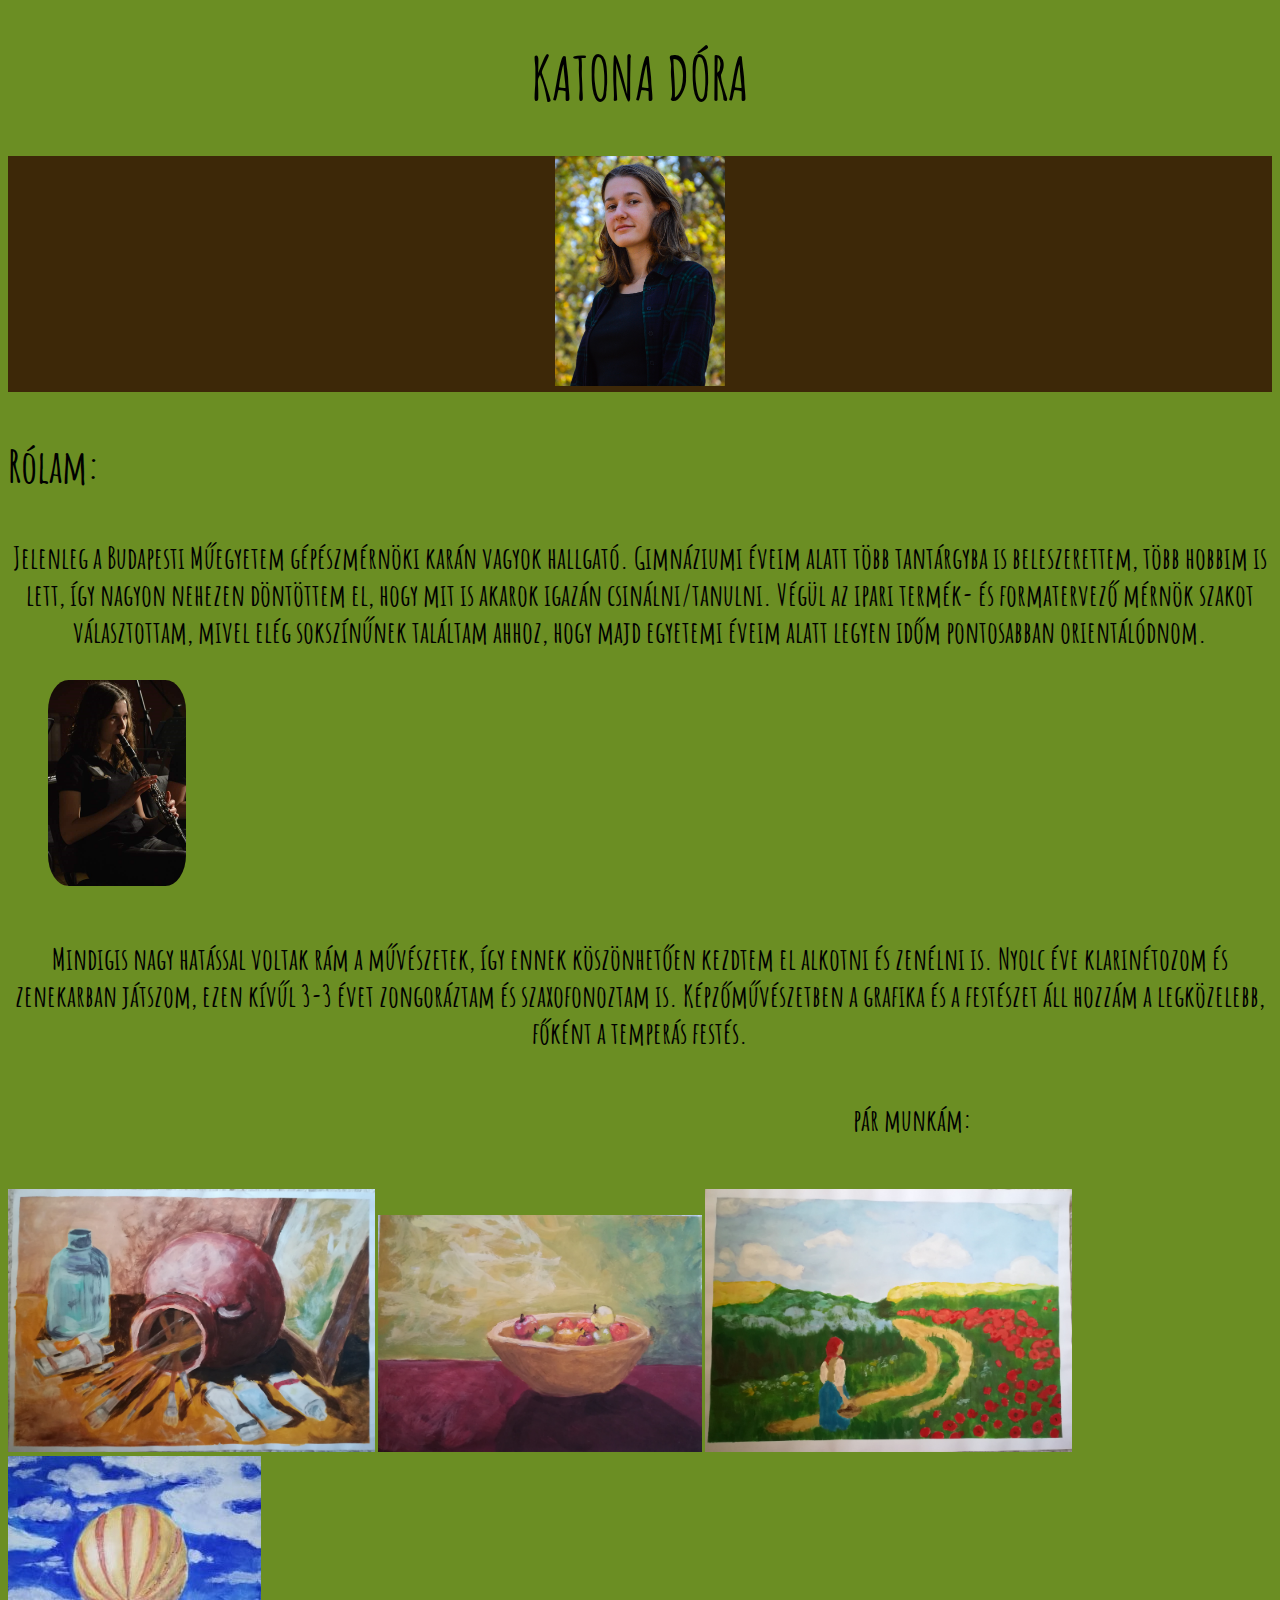
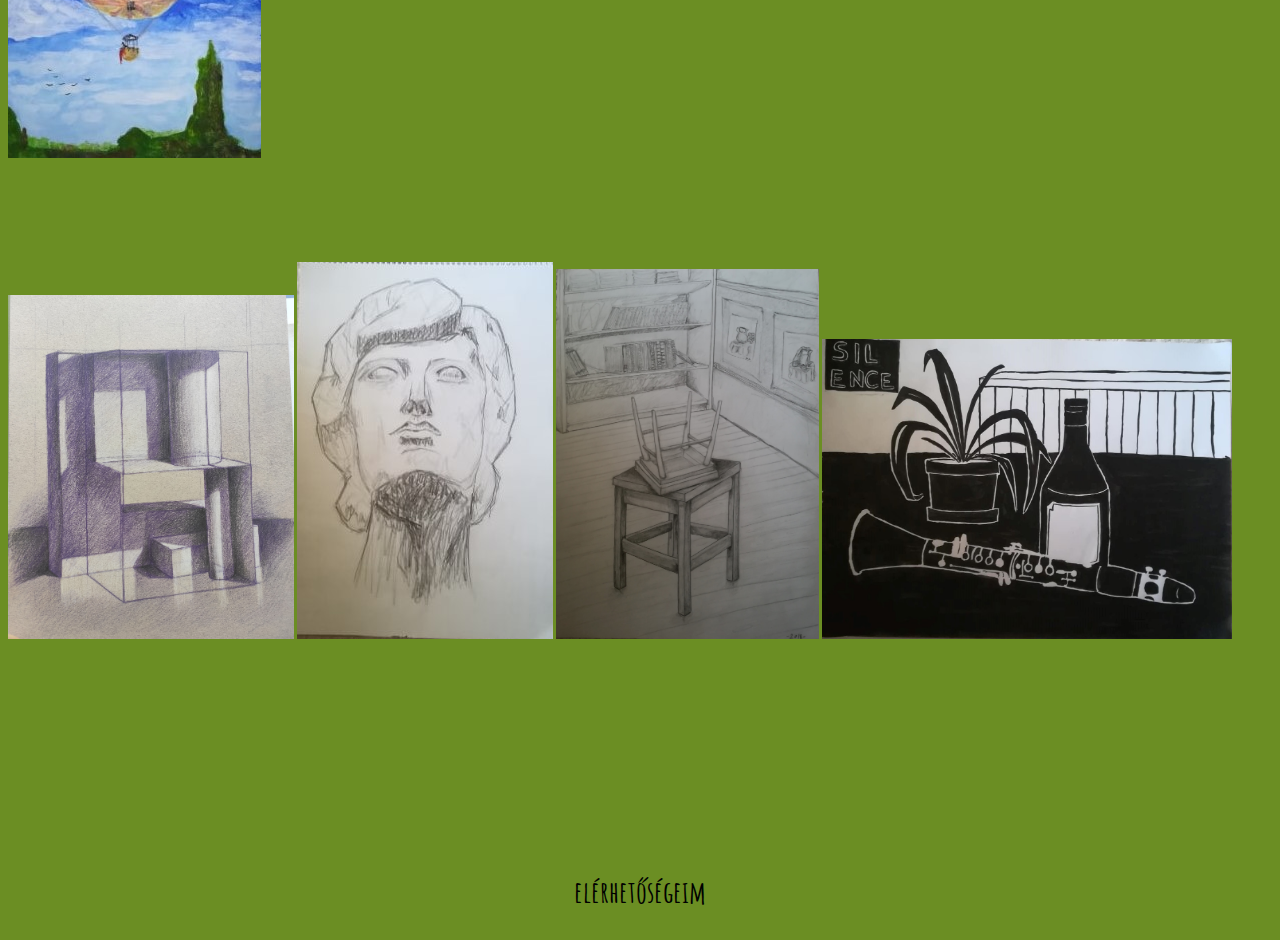
<file: index.html>
<!DOCTYPE html>
<html>
<head>
	<title>Portfólió</title>
	 <meta name="viewport" content="width=device-width, initial-scale=1.0">
	 <meta charset="UTF-8">
	 <link href="weblap/kinezet.css" rel="stylesheet" >
	 <link href="https://fonts.googleapis.com/css?family=Amatic+SC&display=swap" rel="stylesheet">
</head>
<body>
	<main>
		
		<h1> KATONA DÓRA</h1>
		
		<h2><img src="weblap/képek2/myimage.jpg" alt="myimage" width="170,25px" height="230px"></h2> 
		
		
		
		<h3>      <span>Rólam:</span>     </h3>
	
		<p><b>
			
			Jelenleg a Budapesti Műegyetem gépészmérnöki karán vagyok hallgató. 
			Gimnáziumi éveim alatt több tantárgyba is beleszerettem, több hobbim is lett, így nagyon nehezen döntöttem el, hogy mit is akarok igazán csinálni/tanulni. Végül az ipari termék- és formatervező mérnök szakot választottam, mivel elég sokszínűnek találtam ahhoz, hogy majd egyetemi éveim alatt legyen időm pontosabban orientálódnom.

		</p>
	
	<h4>
	
		<figure class="box">
			<img src="weblap/képek2/zene.jpg" width="138px" height="206px" class="zene">
			<div class="overlay">
				<div class="text">
					<br>
					

					
				</div>
				
		

			
		</figure>

		<p>Mindigis nagy hatással voltak rám a művészetek, így ennek köszönhetően kezdtem el alkotni és zenélni is. Nyolc éve klarinétozom és zenekarban játszom, ezen kívűl 3-3 évet zongoráztam és szaxofonoztam is. Képzőművészetben a grafika és a festészet áll hozzám a legközelebb, főként a temperás festés.
		
		</p></article>
	
 <h5> <span> pár munkám: </span> </h5>

	<img src="weblap/portfolió/ecsetek.jpg" width="367,5px" height="263px">
	<img src="weblap/portfolió/gyümölcstál.jpg" width="324,8px" height="237,4px">
	<img src="weblap/portfolió/mező.jpg" width="367,5px" height="263px">
	<img src="weblap/portfolió/léghajó.jpg" width="253px" height="302px">
	<br><br><br><br><br><br>

	<img src="weblap/portfolió/kockológia.jpg" width="286,5px" height="344,5px">
	<img src="weblap/portfolió/szoborfej.jpg" width="256px" height="377px">
	<img src="weblap/portfolió/székek.jpg" width="263,4px" height="370,5px">
	<img src="weblap/portfolió/nyugalom.jpg" width="410px" height="300px">

			<br><br><br><br><br><br>
				<br><br><br><br><br> </p>



				<p> <span id="egyedispanid">  elérhetőségeim  </span>  </p>

				</h4>
</file>
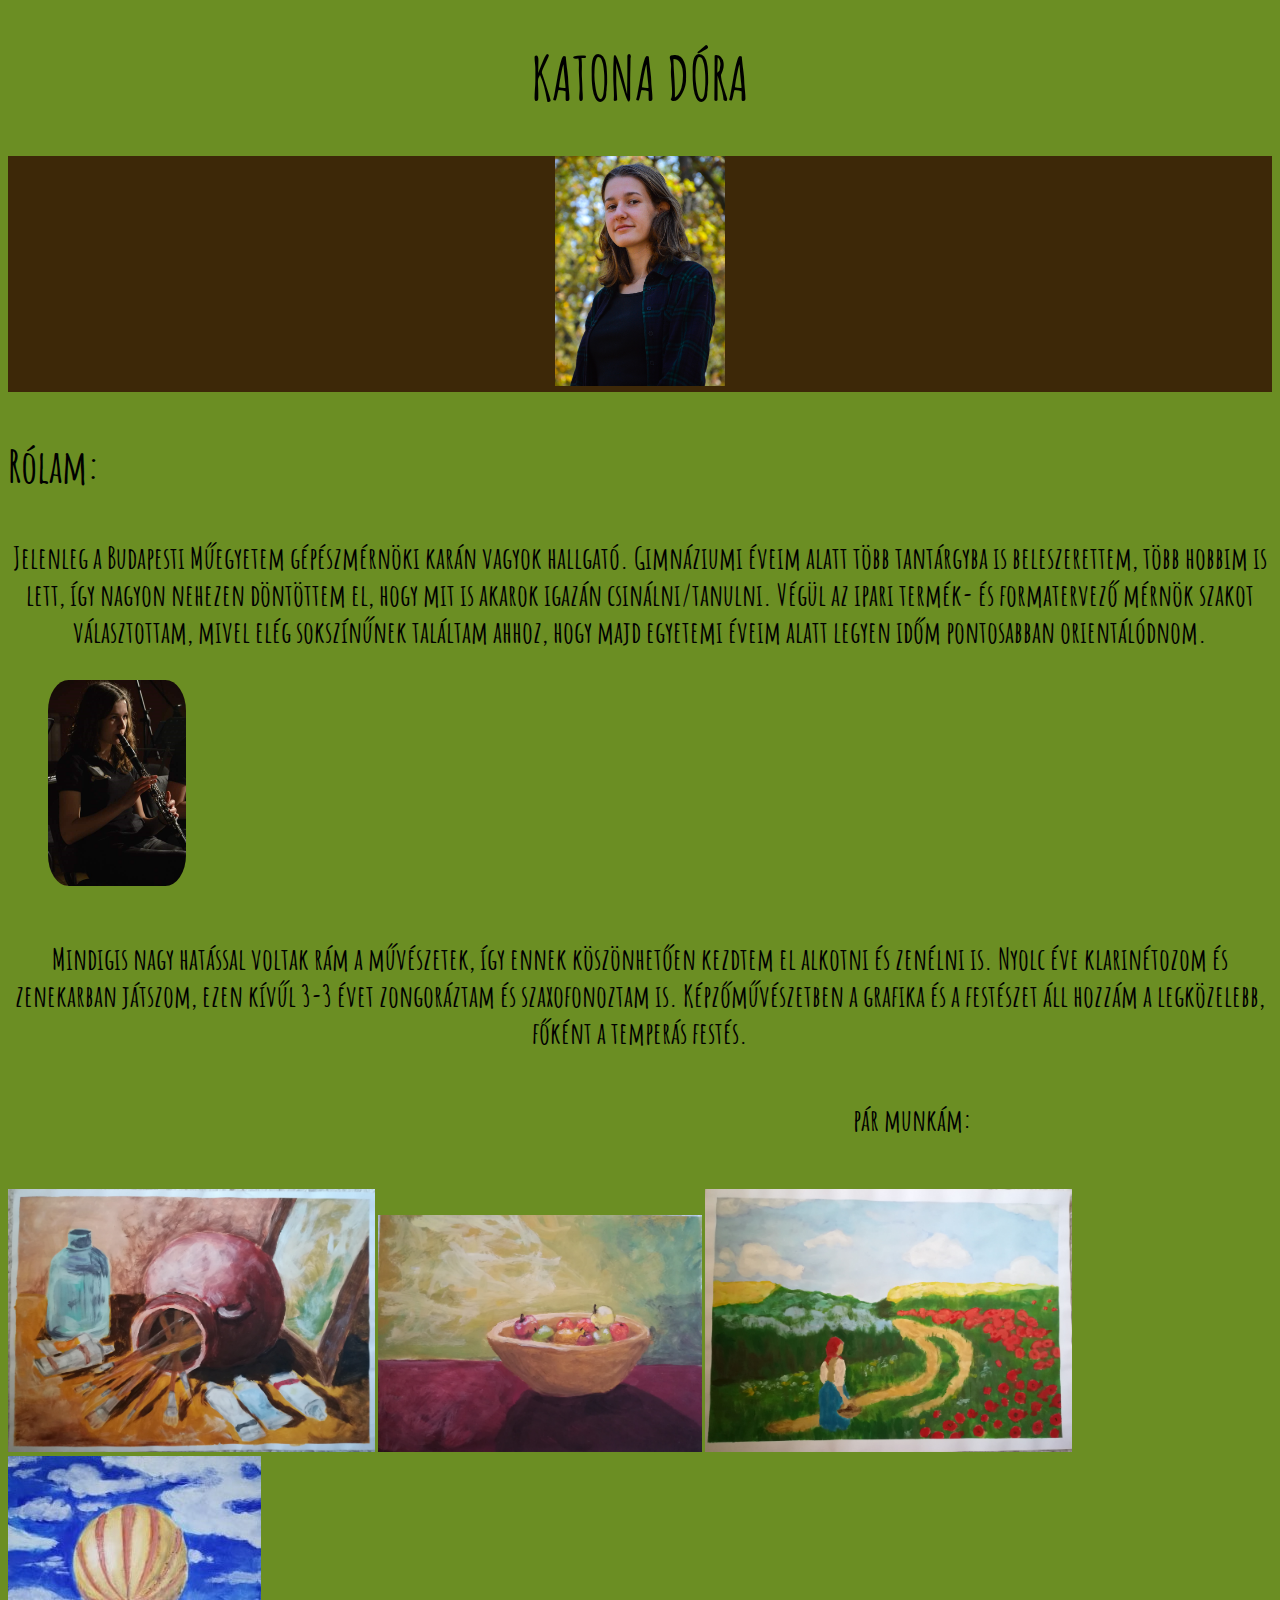
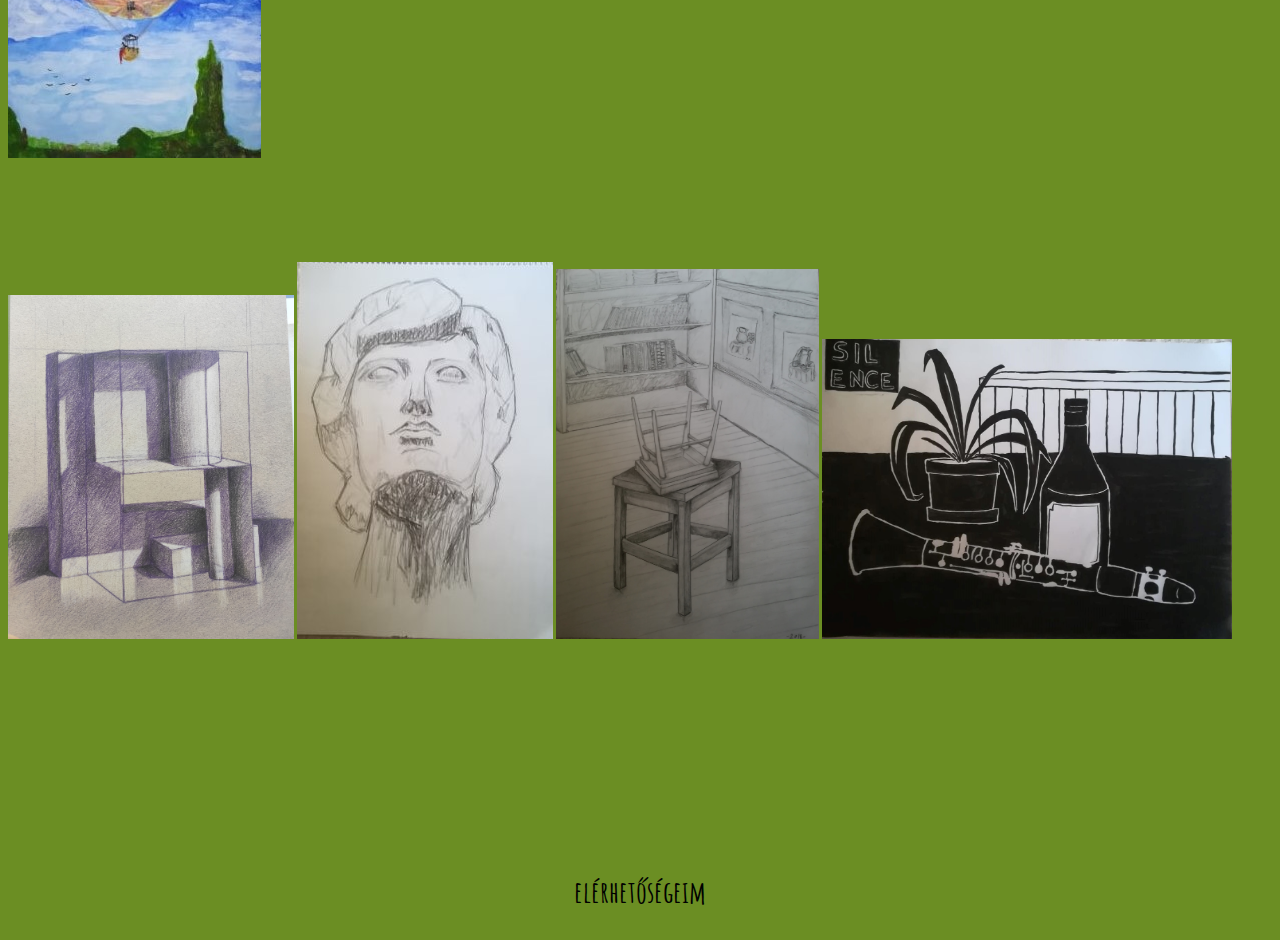
<file: weblap/index.html>
<!DOCTYPE html>
<html>
<head>
	<title>Portfólió</title>
	 <meta name="viewport" content="width=device-width, initial-scale=1.0">
	 <meta charset="UTF-8">
	 <link href="kinezet.css" rel="stylesheet" >
	 <link href="https://fonts.googleapis.com/css?family=Amatic+SC&display=swap" rel="stylesheet">
</head>
<body>
	<main>
		
		<h1> KATONA DÓRA</h1>
		
		<h2><img src="képek2/myimage.jpg" alt="myimage" width="170,25px" height="230px"></h2> 
		
		
		
		<h3>      <span>Rólam:</span>     </h3>
	
		<p><b>
			
			Jelenleg a Budapesti Műegyetem gépészmérnöki karán vagyok hallgató. 
			Gimnáziumi éveim alatt több tantárgyba is beleszerettem, több hobbim is lett, így nagyon nehezen döntöttem el, hogy mit is akarok igazán csinálni/tanulni. Végül az ipari termék- és formatervező mérnök szakot választottam, mivel elég sokszínűnek találtam ahhoz, hogy majd egyetemi éveim alatt legyen időm pontosabban orientálódnom.

		</p>
	
	<h4>
	
		<figure class="box">
			<img src="képek2/zene.jpg" width="138px" height="206px" class="zene">
			<div class="overlay">
				<div class="text">
					<br>
					

					
				</div>
				
		

			
		</figure>

		<p>Mindigis nagy hatással voltak rám a művészetek, így ennek köszönhetően kezdtem el alkotni és zenélni is. Nyolc éve klarinétozom és zenekarban játszom, ezen kívűl 3-3 évet zongoráztam és szaxofonoztam is. Képzőművészetben a grafika és a festészet áll hozzám a legközelebb, főként a temperás festés.
		
		</p></article>
	
 <h5> <span> pár munkám: </span> </h5>

	<img src="portfolió/ecsetek.jpg" width="367,5px" height="263px">
	<img src="portfolió/gyümölcstál.jpg" width="324,8px" height="237,4px">
	<img src="portfolió/mező.jpg" width="367,5px" height="263px">
	<img src="portfolió/léghajó.jpg" width="253px" height="302px">
	<br><br><br><br><br><br>

	<img src="portfolió/kockológia.jpg" width="286,5px" height="344,5px">
	<img src="portfolió/szoborfej.jpg" width="256px" height="377px">
	<img src="portfolió/székek.jpg" width="263,4px" height="370,5px">
	<img src="portfolió/nyugalom.jpg" width="410px" height="300px">

			<br><br><br><br><br><br>
				<br><br><br><br><br> </p>



				<p> <span id="egyedispanid">  elérhetőségeim  </span>  </p>

				</h4>
</file>
<file: weblap/kinezet.css>
body{

background-color: 	#6B8E23;
font-family: 'Amatic SC', cursive;
}
h1{
	color: black;
	text-align: center;
	font-size: 60px;

}

h2{
	text-align: center;
	background-color: #3D2808;
	size: 50px 100px;
}
h3{
	font-size: 45px;
	font: black;
}

.zene{
	border-radius: 15%;
	text-align: left;
}

p{
	color: black;
	font-size: 30px;
	text-align: center;
}
h5{
	text-align: right;
	font-size: 30px;
	margin-right: 300px;
}

#egyedispanid:hover {color: red;
	cursor: pointer;
}
</file>
